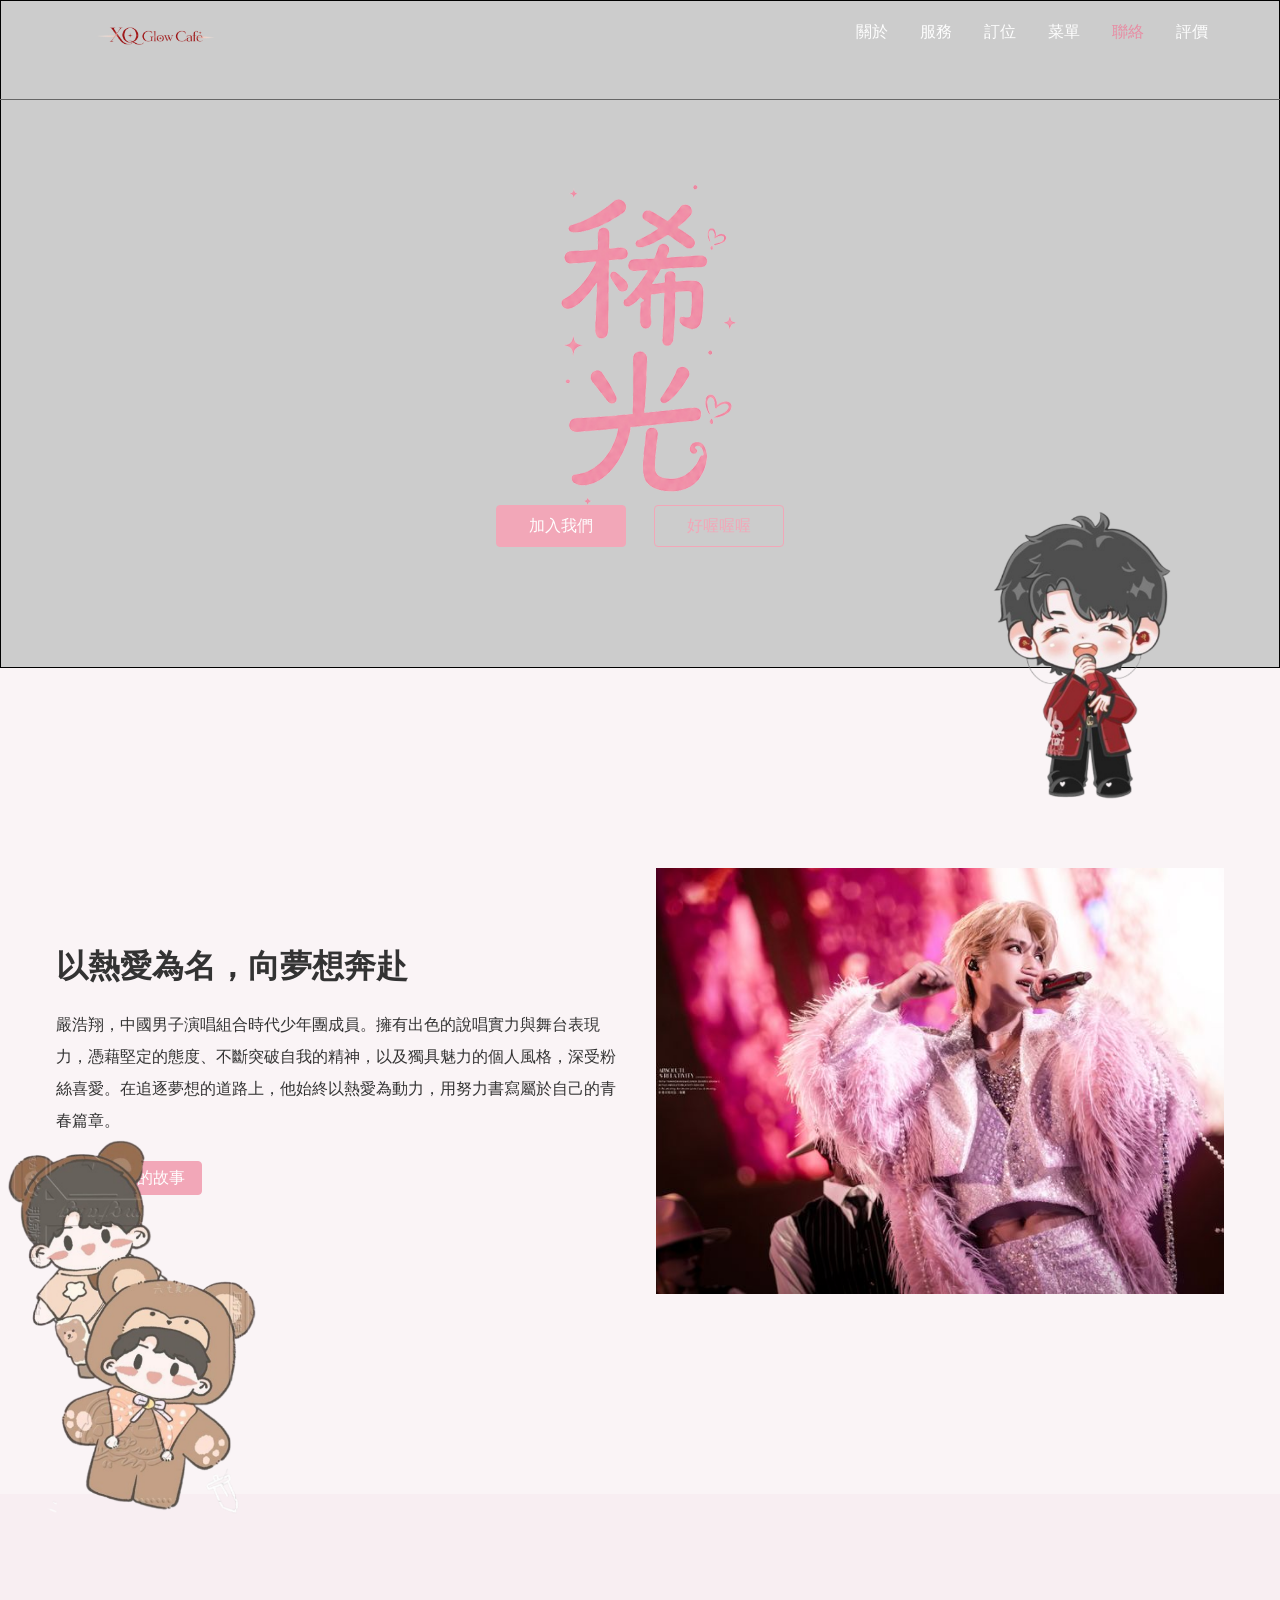
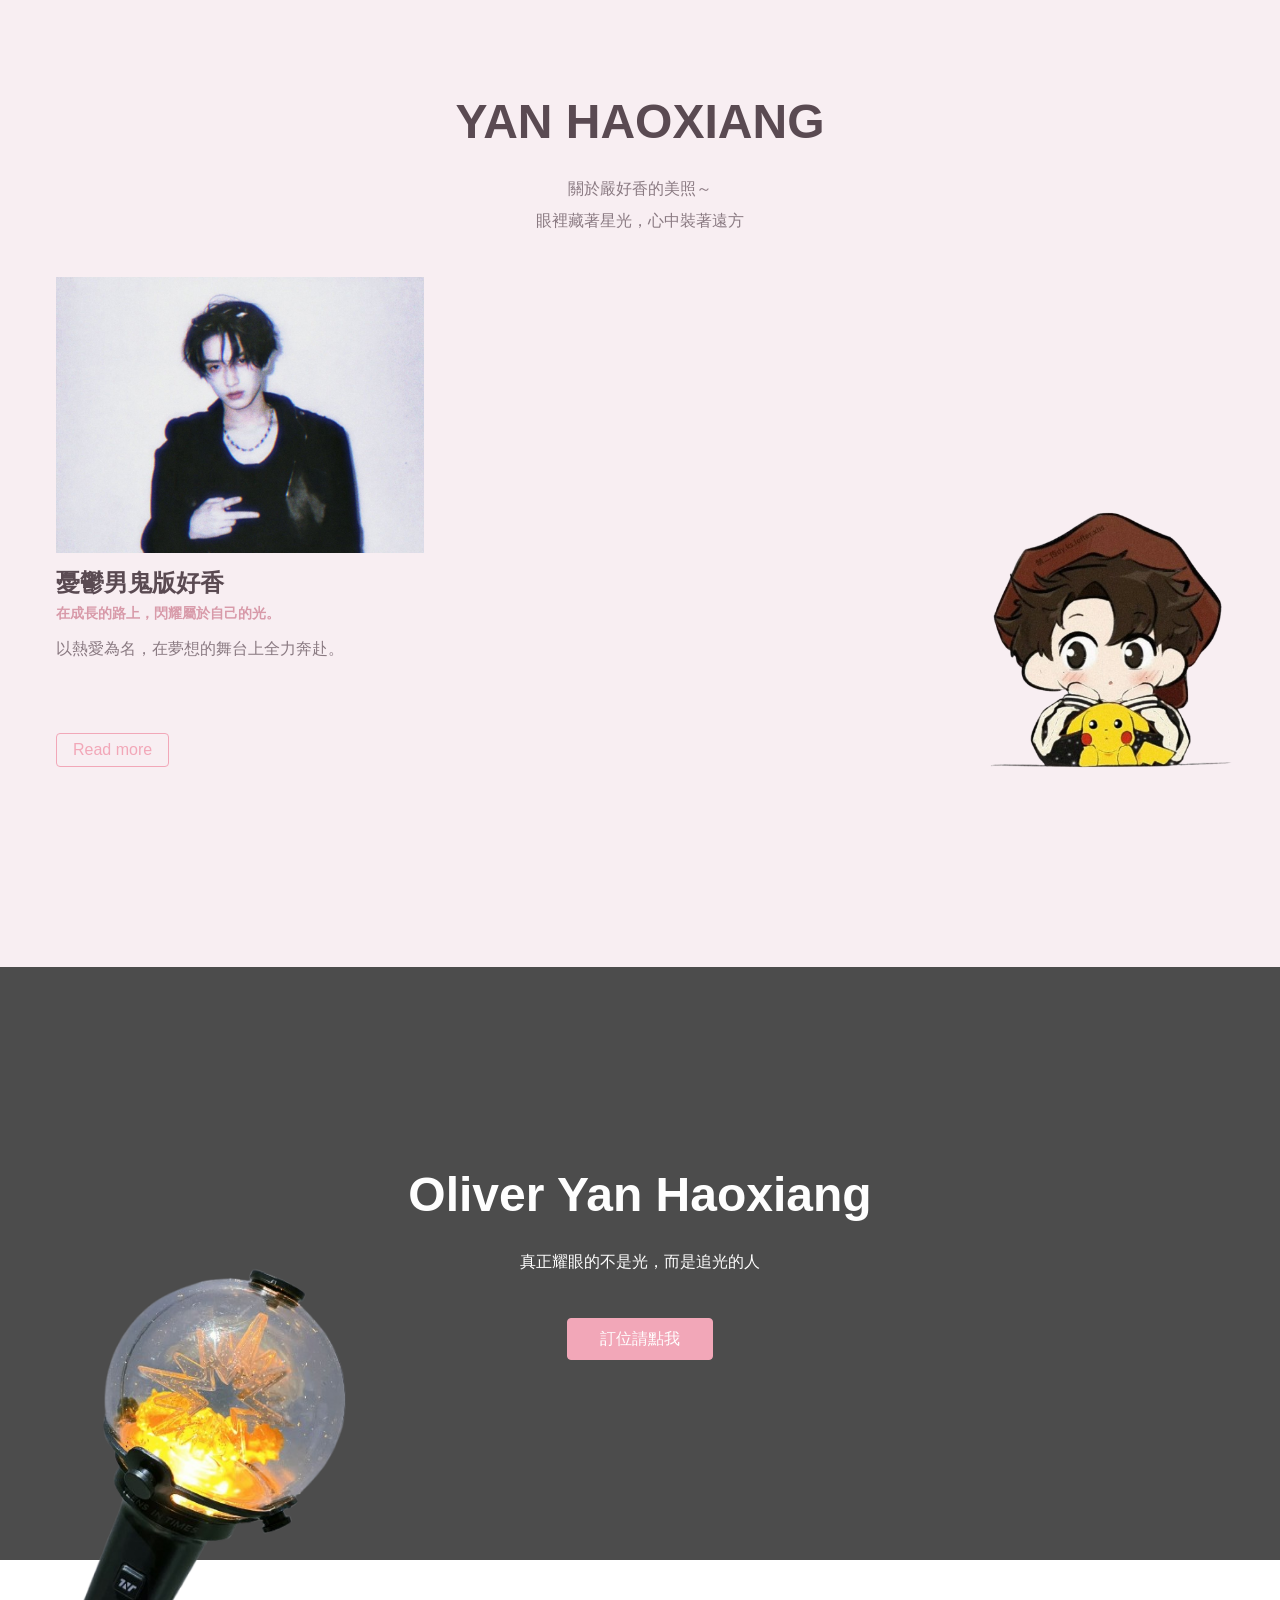
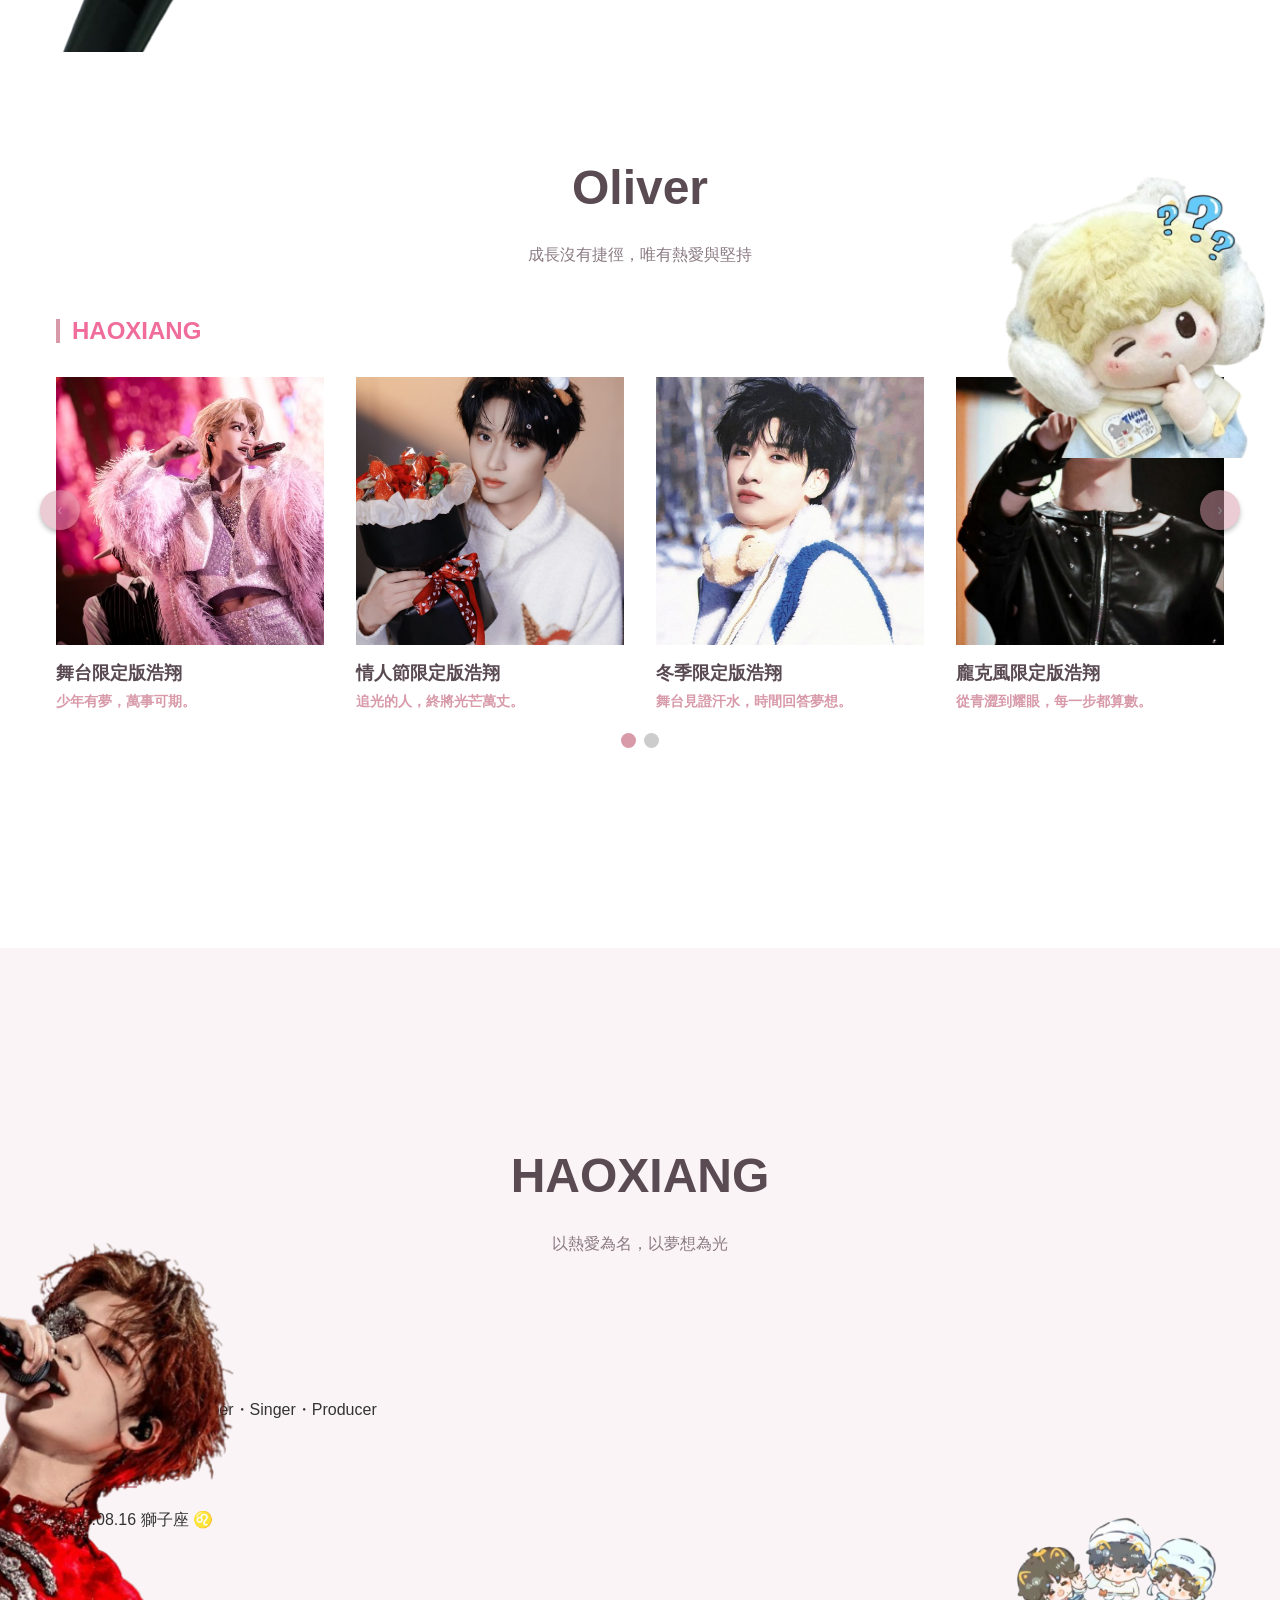
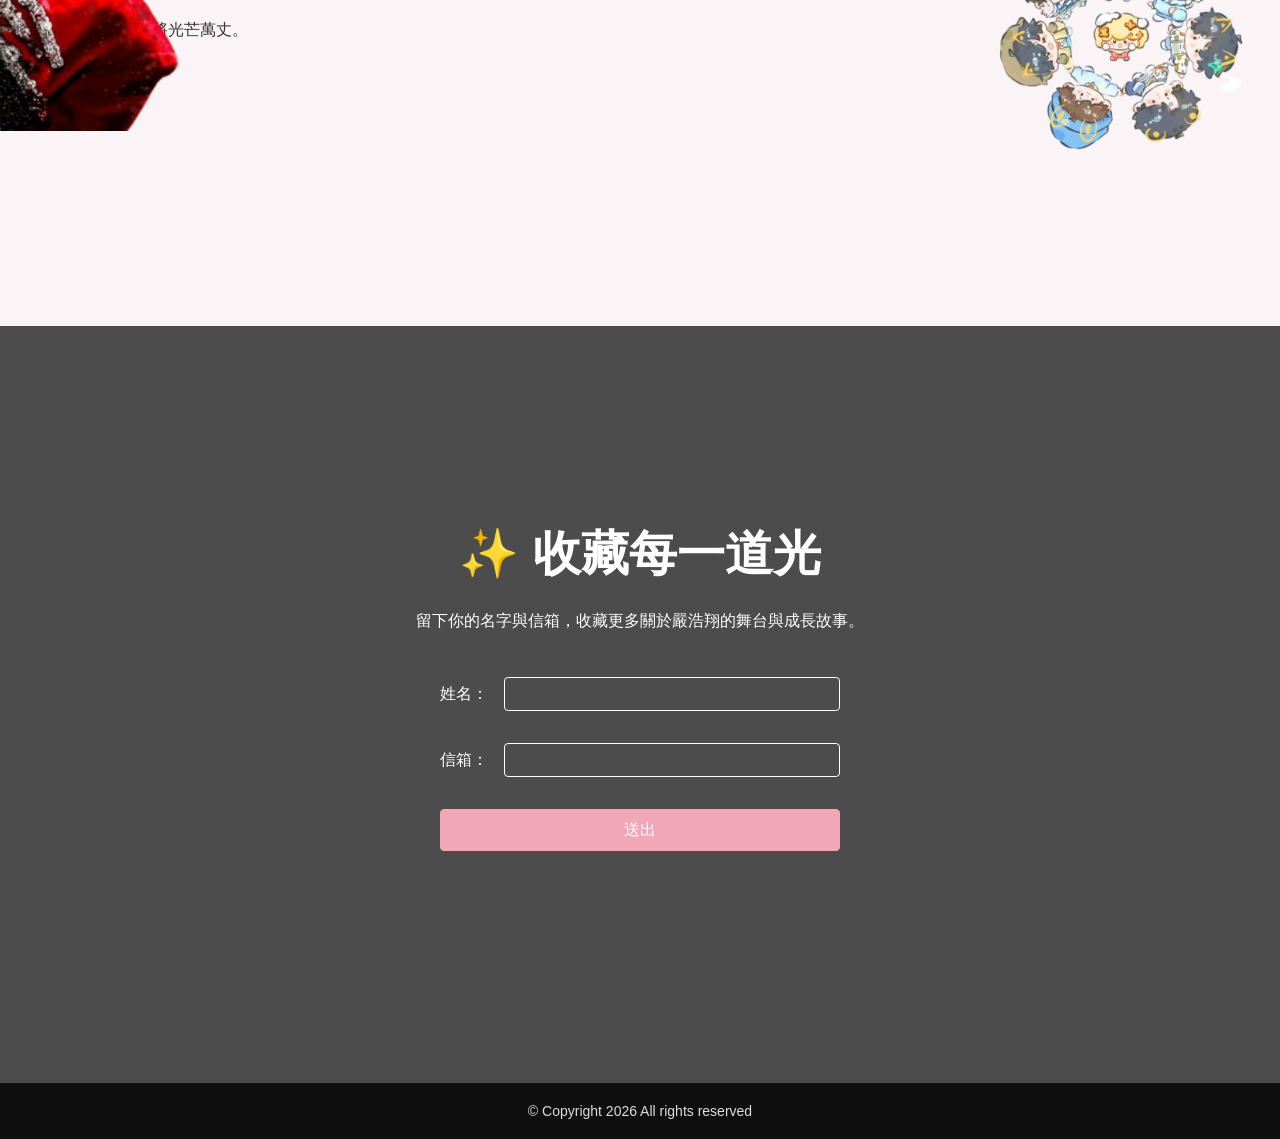
<file: index.html>
<!DOCTYPE html>
<html lang="en">
<head>
	<meta charset="UTF-8">
	<meta name="viewport" content="width=device-width, initial-scale=1.0">
	<title>稀光</title>
	<!-- Normalize -->
	<link rel="stylesheet" href="assets/css/normalize.css">
	<!-- Vendor -->
	<link rel="stylesheet" href="assets/vendor/owlcarousel2/assets/owl.carousel.min.css">
	<link rel="stylesheet" href="assets/vendor/fancybox3/jquery.fancybox.css">
	<!-- Custom -->
	<link rel="stylesheet" href="assets/css/style.css">

</head>
<body>
	<div class="wrapper">


		<!-- Start header -->
		<header class="header">
			<div class="navbar">
				<div class="container">
					<a href="#!" class="brand">
						<h1>rimoo café</h1>
					</a>
					<ul class="nav js-onePageNav">
						<li class="nav-item">
							<a href="index.html#about" class="nav-link">關於</a>
						</li>
						<li class="nav-item">
							<a href="index.html#service" class="nav-link">服務</a>
						</li>
						<li class="nav-item">
							<a href="index.html#reservation" class="nav-link">訂位</a>
						</li>
						<li class="nav-item">
							<a href="index.html#menu" class="nav-link">菜單</a>
						</li>
						<li class="nav-item">
							<a href="index.html#contact" class="nav-link">聯絡</a>
						</li>
						<li class="nav-item">
							<a href="evaluation.html" class="nav-link">評價</a>
						</li>
						<!-- <a href="#!" class="close-btn">
							<span></span>
							<span></span>
						</a> -->
					</ul>
					<a href="#!" class="menu-toggle">
						<span></span>
						<span></span>
						<span></span>
					</a>
				</div>
			</div>
		</header>
		<!-- End header -->


		<!-- Start main -->
		<section class="main">
			
			<!-- Start jumbotron -->
			<div class="jumbotron jumbotron-video">
				<div class="mask-dark"></div>
				<div class="container">
					<div class="logo-image js-fadeInUp"></div>
					<div class="btn-group-center js-fadeInUp">
						<a href="#!" class="btn btn-lg btn-primary">加入我們</a>
						<a href="#!" class="btn btn-lg btn-secondary">好喔喔喔</a>
					</div>
				</div>
			</div>
			<!-- End jumbotron -->


			<!-- Start about -->
			<div id="about" class="hero hero-bg-grey">
				<img class="parallax-1 rellax" src="assets/images/parallax/001.png" alt="">
				<div class="container">
					<div class="row">
						<div class="col-lg-6 col-md-12">
							<div class="about-preview js-fadeInLeft">
								<h3 class="title">以熱愛為名，向夢想奔赴</h3>
								<p class="para">嚴浩翔，中國男子演唱組合時代少年團成員。擁有出色的說唱實力與舞台表現力，憑藉堅定的態度、不斷突破自我的精神，以及獨具魅力的個人風格，深受粉絲喜愛。在追逐夢想的道路上，他始終以熱愛為動力，用努力書寫屬於自己的青春篇章。</p>
								<a href="#!" class="btn btn-primary">更多我們的故事</a>
							</div>
						</div>
						<div class="col-lg-6 col-md-12">
							<div class="js-fadeInRight">
								<div class="image-container">
									<div class="image" style="background-image: url('assets/images/products/product005.jpg');"></div>
								</div>
							</div>
						</div>
					</div>
				</div>
			</div>
			<!-- End about -->


			<!-- Start service -->
			<div id="service" class="hero hero-bg-white">
				<img src="assets/images/parallax/002.png" alt="" class="rellax parallax-2" data-rellax-speed="-2">
				<div class="container">
					<div class="section-intro js-fadeInUp">
						<h2 class="title">YAN HAOXIANG</h2>
						<p class="para">關於嚴好香的美照～<br>眼裡藏著星光，心中裝著遠方</p>
					</div>
					<div class="service-group">
						<div class="row">
							<div class="col-lg-4 col-md-6 col-sm-12">
								<div class="service-item js-fadeInUp">
									<div class="image-container">
										<div class="image" style="background-image: url('assets/images/products/product001.jpg');"></div>
									</div>
									<div class="preview">
										<h4 class="title">憂鬱男鬼版好香</h4>
										<h5 class="subtitle">在成長的路上，閃耀屬於自己的光。</h5>
										<p class="para">以熱愛為名，在夢想的舞台上全力奔赴。</p>
										<a href="#!" class="btn btn-secondary">Read more</a>
									</div>
								</div>
							</div>
							<div class="col-lg-4 col-md-6 col-sm-12">
								<div class="service-item">
									<div class="image-container">
										<div class="image" style="background-image: url('assets/images/products/product002.jpg');"></div>
									</div>
									<div class="preview">
										<h4 class="title">鑫空浩瀚</h4>
										<h5 class="subtitle">少年一路向前，星光一路相伴。</h5>
										<p class="para">每一步都算數，每一次登場都全力以赴。</p>
										<a href="#!" class="btn btn-secondary">Read more</a>
									</div>
								</div>
							</div>
							<div class="col-lg-4 col-md-6 col-sm-12">
								<div class="service-item">
									<div class="image-container">
										<div class="image" style="background-image: url('assets/images/products/product003.jpg');"></div>
									</div>
									<div class="preview">
										<h4 class="title">帥帥的好香</h4>
										<h5 class="subtitle">不被定義，自成風格。</h5>
										<p class="para">用努力兌現承諾，用實力定義未來。</p>
										<a href="#!" class="btn btn-secondary">Read more</a>
									</div>
								</div>
							</div>
						</div>
					</div>
				</div>
			</div>
			<!-- End service -->


			<!-- Start reservation -->
			<div id="reservation" class="hero reservation">
				<div class="mask-dark"></div>
				<img src="assets/images/parallax/003.png" alt="" class="rellax parallax-3" data-rellax-speed="-2">
				<div class="container">
					<div class="section-intro js-fadeInUp">
						<h2 class="title">Oliver Yan Haoxiang</h2>
						<p class="para">真正耀眼的不是光，而是追光的人</p>
					</div>
					<div class="btn-group-center js-fadeInUp">
						<a href="#!" class="btn btn-primary btn-lg">訂位請點我</a>
					</div>
				</div>
			</div>
			<!-- End reservation -->


			<!-- Start menu -->
			<div id="menu" class="hero">
				<img src="assets/images/parallax/004.png" alt="" class="rellax parallax-4" data-rellax-speed="-2">
				<div class="container">
					<div class="section-intro js-fadeInUp">
						<h2 class="title">Oliver</h2>
						<p class="para">成長沒有捷徑，唯有熱愛與堅持</p>
					</div>
					<div class="menu-list js-fadeInUp">
						<div class="title-bar">
							<h3 class="title">HAOXIANG</h3>
							<a href="#!" class="btn btn-secondary mobile-hidden">more</a>
						</div>
						<div class="owl-carousel owl-theme">
							<a class="list-item" data-fancybox="group" href="assets/images/products/product005.jpg">
								<div class="image-container">
									<div class="image" style="background-image: url('assets/images/products/product005.jpg');"></div>
								</div>
								<div class="preview">
									<h5 class="title">舞台限定版浩翔</h5>
									<h6 class="subtitle">少年有夢，萬事可期。</h6>
								</div>
							</a>
							<a class="list-item" data-fancybox="group" href="assets/images/products/product006.jpg">
								<div class="image-container">
									<div class="image" style="background-image: url('assets/images/products/product006.jpg');"></div>
								</div>
								<div class="preview">
									<h5 class="title">情人節限定版浩翔</h5>
									<h6 class="subtitle">追光的人，終將光芒萬丈。</h6>
								</div>
							</a>
							<a class="list-item" data-fancybox="group" href="assets/images/products/product007.jpg">
								<div class="image-container">
									<div class="image" style="background-image: url('assets/images/products/product007.jpg');"></div>
								</div>
								<div class="preview">
									<h5 class="title">冬季限定版浩翔</h5>
									<h6 class="subtitle">舞台見證汗水，時間回答夢想。</h6>
								</div>
							</a>
							<a class="list-item" data-fancybox="group" href="assets/images/products/product008.jpg">
								<div class="image-container">
									<div class="image" style="background-image: url('assets/images/products/product008.jpg');"></div>
								</div>
								<div class="preview">
									<h5 class="title">龐克風限定版浩翔</h5>
									<h6 class="subtitle">從青澀到耀眼，每一步都算數。</h6>
								</div>
							</a>
							<a class="list-item" data-fancybox="group" href="assets/images/products/product004.jpg">
								<div class="image-container">
									<div class="image" style="background-image: url('assets/images/products/product004.jpg');"></div>
								</div>
								<div class="preview">
									<h5 class="title">皮衣外套限定款浩翔</h5>
									<h6 class="subtitle">生於盛夏，長於熱愛。</h6>
								</div>
							</a>
						</div>
						<div class="btn-group-center desktop-hidden">
							<a href="#!" class="btn btn-secondary">more</a>
						</div>
					</div>
				</div>
			</div>
			<!-- End menu -->


			<!-- Start contact -->
			<div id="contact" class="hero hero-bg-grey">
				<img src="assets/images/parallax/005.png" alt="" class="rellax parallax-5" data-rellax-speed="-2">
				<div class="container">
					<div class="section-intro js-fadeInUp">
						<h2 class="title">HAOXIANG</h2>
						<p class="para">以熱愛為名，以夢想為光</p>
					</div>
					<div class="row">
						<div class="col-lg-6 col-md-12">
							<div class="contact-info js-fadeInLeft">
								<div class="info-item">
									<h4 class="title"><span>ABOUT HIM</span></h4>
									<div class="info">
										<a href="#!">時代少年團成員</a>
										<span> | </span>
										<a href="#!">Rapper・Singer・Producer</a>
									</div>
								</div>
								<div class="info-item">
									<h4 class="title"><span>BIRTHDAY</span></h4>
									<a href="#!" class="info">2004.08.16
										獅子座 ♌</a>
								</div>
								<div class="info-item">
									<h4 class="title"><span>MOTTO</span></h4>
									<a href="#!" class="info">追光的人，終將光芒萬丈。</a>
								</div>
							</div>
						</div>
						<div class="col-lg-6 col-md-12">
							<div class="map-container js-fadeInRight">
								<iframe src="https://www.google.com/maps/embed?pb=!1m14!1m8!1m3!1d14049.071681355357!2d121.55844387575793!3d25.027788237192894!3m2!1i1024!2i768!4f13.1!3m3!1m2!1s0x3442abb6e9d93249%3A0xd508f7b3aa02d931!2z6Ie65YyXMTAx6KeA5pmv5Y-w!5e0!3m2!1szh-TW!2stw!4v1532603186485" width="100%" height="100%" frameborder="0" style="border:0" allowfullscreen></iframe>
							</div>
						</div>
					</div>
				</div>	
			</div>
			<!-- End contact -->
		</section>
		<!-- End main -->


		<!-- Start footer -->
		<footer class="footer">
			<div class="mask-dark"></div>
			<div class="hero">
				<img src="assets/images/parallax/006.png" alt="" class="rellax parallax-6" data-rellax-speed="-2">
				<img src="assets/images/parallax/007.png" alt="" class="rellax parallax-7" data-rellax-speed="-2">
				<div class="container">
					<!-- <a href="#!" class="brand"></a>
					<ul class="nav">
						<li class="nav-item">
							<a href="" class="nav-link">關於</a>
						</li>
						<li class="nav-item">
							<a href="" class="nav-link">服務</a>
						</li>
						<li class="nav-item">
							<a href="" class="nav-link">訂位</a>
						</li>
						<li class="nav-item">
							<a href="" class="nav-link">菜單</a>
						</li>
						<li class="nav-item">
							<a href="" class="nav-link">聯絡</a>
						</li>
					</ul> -->
					<div class="section-intro js-fadeInUp">
						<h2 class="title">✨ 收藏每一道光</h2>
						<p class="para">留下你的名字與信箱，收藏更多關於嚴浩翔的舞台與成長故事。</p>
					</div>


					<form class="form js-fadeInUp" action="http://www.newsleopard.com/mailverify.htm?x=0000000065862abb01658ae5d37d35b1" target="popupwindow" method="post" onsubmit="window.open('', 'popupwindow', 'yesscrollbars=,width=350,height=115');return true">
						<div class="form__item">
							<label class="form__label" for="name">姓名：</label>
							<input id="name" class="form__input" type="text" name="name">
						</div>
						<div class="form__item">
							<label class="form__label" for="mail">信箱：</label>
							<input id="mail" class="form__input" type="email" name="email">
						</div>
						<div class="form__item">
							<input class="form__submit btn btn-primary btn-lg" type="submit" value="送出">
						</div>
					</form>


				</div>
			</div>
			<div class="copyright">
				<p>© Copyright 2026 All rights reserved</p>
			</div>
		</footer>
		<!-- End footer -->


	</div>
</body>
<!-- JS -->
<!-- lib -->
<script src="assets/vendor/jquery/jquery-3.3.1.min.js"></script>
<!-- vendor -->
<script src="assets/vendor/owlcarousel2/owl.carousel.min.js"></script>
<script src="assets/vendor/vide/jquery.vide.min.js"></script>
<script src="assets/vendor/rellax/rellax.min.js"></script>
<script src="assets/vendor/fancybox3/jquery.fancybox.min.js"></script>
<script src="assets/vendor/scrollreveal/scrollreveal.min.js"></script>
<script src="assets/vendor/onePageNav/jquery.nav.js"></script>
<!-- custom -->
<script>
	// 導覽列的變化
	// x = $('.navbar').height();
	// console.log(x);
	// 抓取視窗偵測滾動事件
	$(window).scroll(function(){
		scrolledPx = $(this).scrollTop(); //抓取滾動距離
		if(scrolledPx >= 200){ //條件判斷 "如果滾動距離大於200px"
			$('.navbar').addClass('active'); //加上 active class
		}else{
			$('.navbar').removeClass('active'); //移除 active class
		}
	})


	// 彈跳選單 or 下拉選單
	$('.menu-toggle').on('click', function(){
		$(this).toggleClass('active');
		$('.navbar .nav').toggleClass('active');
	})
	$('.nav-link').on('click', function(){
		$('.menu-toggle').removeClass('active');
		$('.navbar .nav').removeClass('active');
	})


	// owl-carousel initialize
	$(document).ready(function(){
		$(".owl-carousel").owlCarousel({
			responsive:{
		 0:{
		 items:2
		 },
		 769:{
		 items:4
		 }
		 },
			margin: 32,
			// loop: true,
			// autoplay: true,
			// autoplayTimeout: 1000,
			nav: true,
			// navText: []
		});
	});


	// vide
	$('.jumbotron-video').vide({
		'mp4': 'assets/video/bg.mp4',
		'webm': 'assets/video/bg.webm',
		'ogv': 'assets/video/bg.ogv',
		'poster': 'assets/images/bg/bg001.jpg'
	}, {
		posterType: 'none'
	});


	// rellax
	var rellax = new Rellax('.rellax', {
		// speed: -2,
		center: true,
		// wrapper: null,
		// round: true,
		// vertical: true,
		// horizontal: false
	});


	// fancybox3
	$('[data-fancybox]').fancybox({
		// Options will go here
		loop: true,
		buttons: [
			// "zoom",
			// "share",
			// "slideShow",
			// "fullScreen",
			// "download",
			// "thumbs",
			"close"
		],
		infobar: false,
		hideScrollbar: false
	});


	// scrollreveal
	ScrollReveal().reveal('.js-fadeInUp',{
		origin: 'bottom',
		distance: '50px',
		delay: 200,
		duration: 800
		// reset: true
	});
	ScrollReveal().reveal('.js-fadeInLeft',{
		origin: 'left',
		distance: '50px',
		delay: 200,
		duration: 800
		// reset: true
	});
	ScrollReveal().reveal('.js-fadeInRight',{
		origin: 'right',
		distance: '50px',
		delay: 200,
		duration: 800
		// reset: true
	});
	ScrollReveal().reveal('.service-item',{
		origin: 'bottom',
		distance: '50px',
		duration: 500,
		interval: 300
	});


	// onePageNav
	$('.js-onePageNav').onePageNav({
		currentClass: 'active'
	})


</script>
</html>
</file>
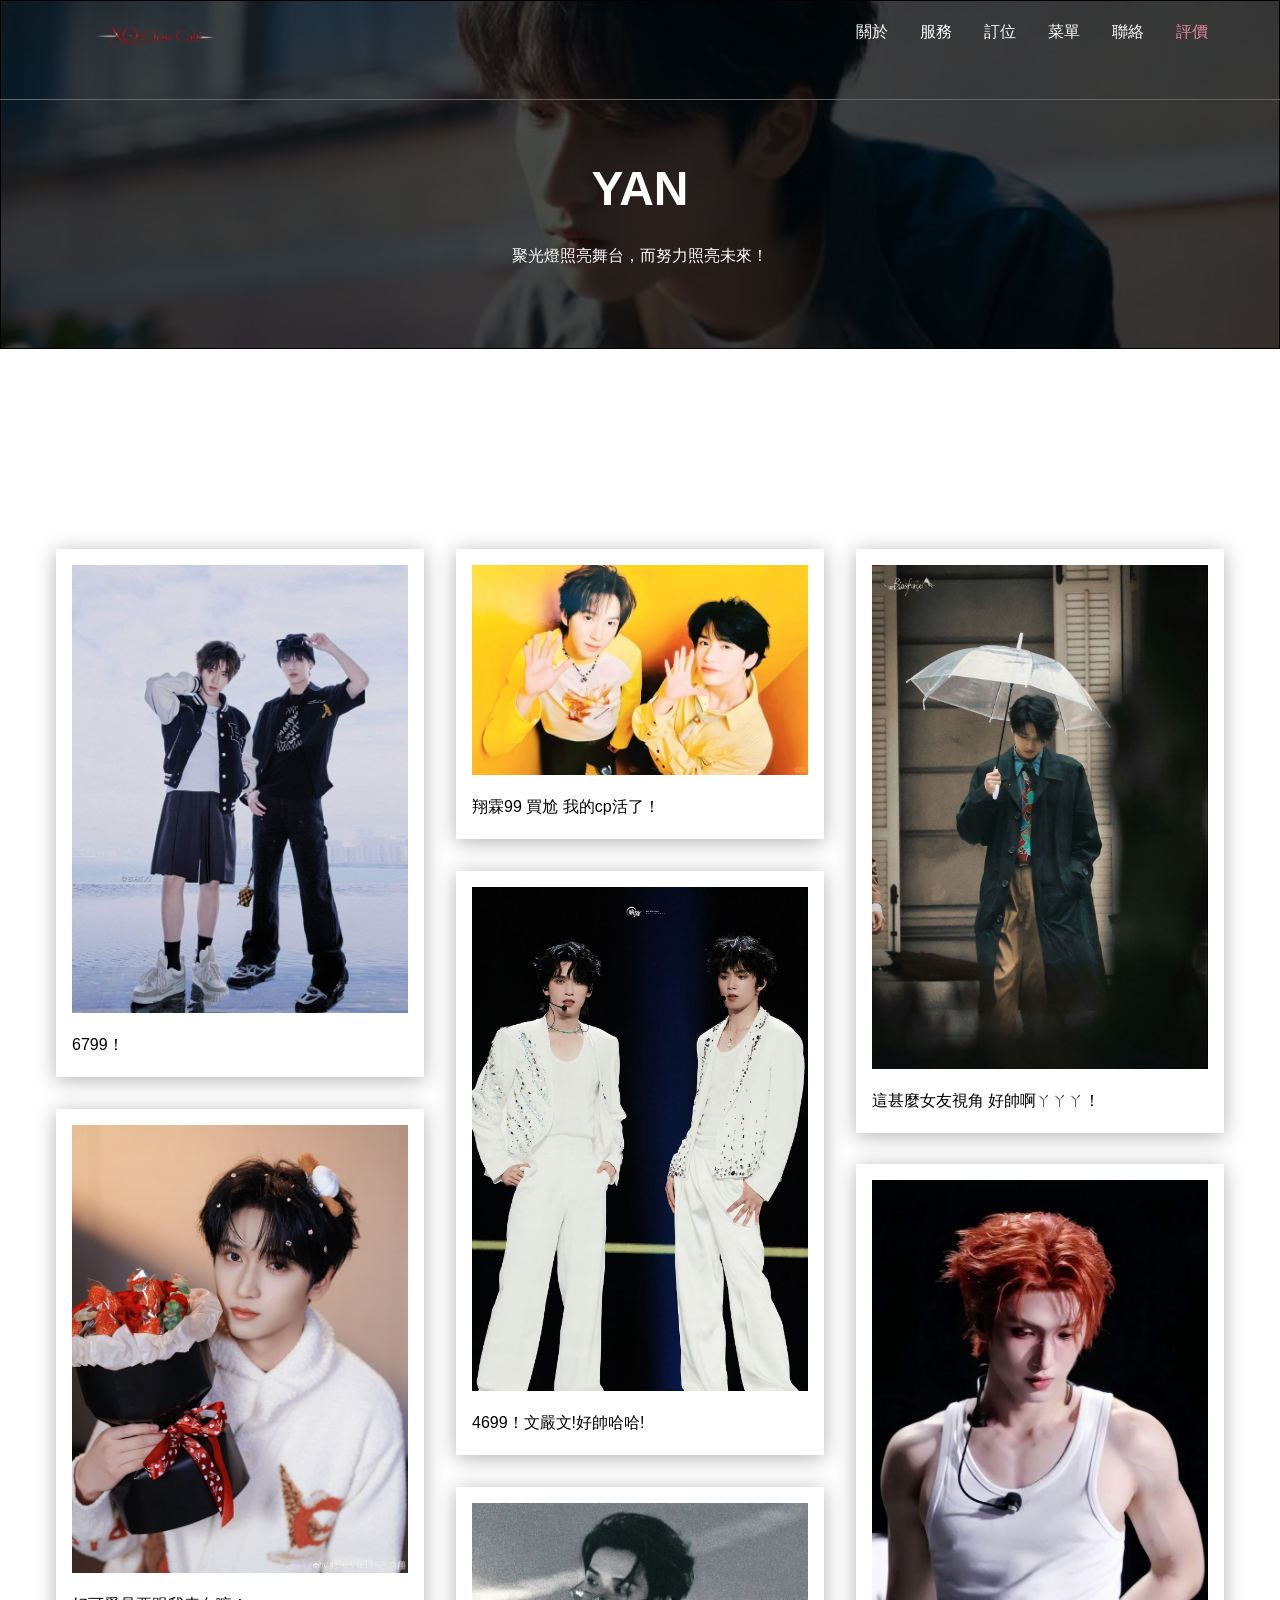
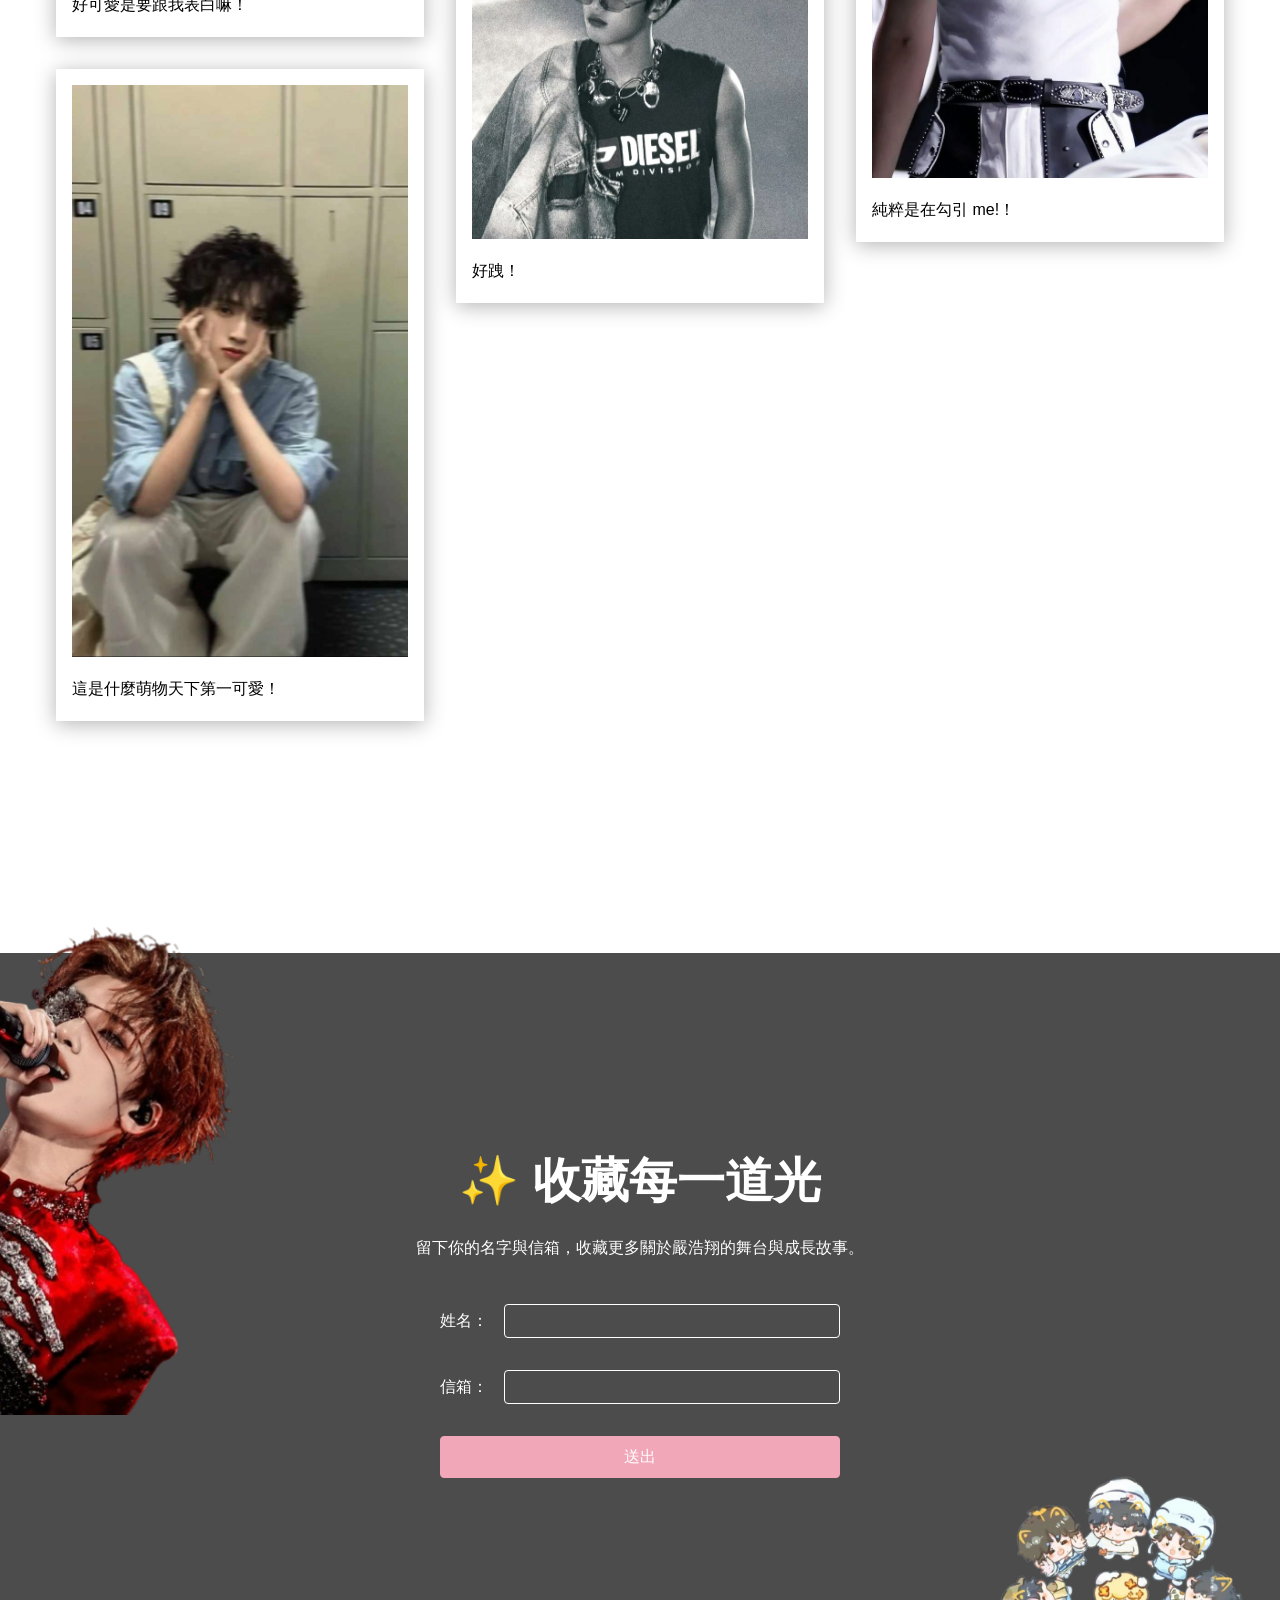
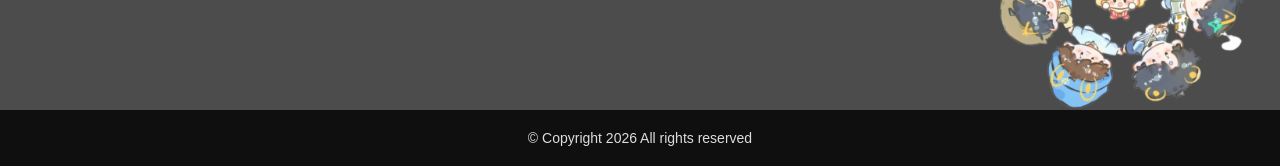
<file: evaluation.html>
<!DOCTYPE html>
<html lang="zh-Hent-TW">
<head>
	<meta charset="UTF-8">
	<meta name="viewport" content="width=device-width, initial-scale=1.0">
	<title>稀光</title>
	<!-- Normalize -->
	<link rel="stylesheet" href="assets/css/normalize.css">
	<!-- Vendor -->
	<link rel="stylesheet" href="assets/vendor/owlcarousel2/assets/owl.carousel.min.css">
	<link rel="stylesheet" href="assets/vendor/fancybox3/jquery.fancybox.css">
	<!-- <link rel="stylesheet" href="assets/vendor/owlcarousel2/assets/owl.theme.default.min.css"> -->
	<!-- Custom -->
	<link rel="stylesheet" href="assets/css/style.css">
</head>
<body>
	<div class="wrapper">

		<!-- Start header -->
		<header class="header">
			<div class="navbar">
				<div class="container">
					<a href="#!" class="brand">
						<h1>rimoo café</h1>
					</a>
					<ul class="nav js-onePageNav">
						<li class="nav-item">
							<a href="index.html#about" class="nav-link">關於</a>
						</li>
						<li class="nav-item">
							<a href="index.html#service" class="nav-link">服務</a>
						</li>
						<li class="nav-item">
							<a href="index.html#reservation" class="nav-link">訂位</a>
						</li>
						<li class="nav-item">
							<a href="index.html#menu" class="nav-link">菜單</a>
						</li>
						<li class="nav-item">
							<a href="index.html#contact" class="nav-link">聯絡</a>
						</li>
						<li class="nav-item active">
							<a href="evaluation.html" class="nav-link">評價</a>
						</li>
						<!-- <a href="#!" class="close-btn">
							<span></span>
							<span></span>
						</a> -->
					</ul>
					<a href="#!" class="menu-toggle">
						<span></span>
						<span></span>
						<span></span>
					</a>
				</div>
			</div>
		</header>
		<!-- End header -->

		<!-- Start main -->
		<section class="main">
			
			<!-- Start page title -->
			<div class="page-title">
				<div class="mask-dark"></div>
				<div class="section-intro js-fadeInUp">
					<h2 class="title">YAN</h2>
					<p class="para">聚光燈照亮舞台，而努力照亮未來！</p>
				</div>
			</div>
			<!-- End page title -->

			<!-- Start evaluation -->
			<div class="hero">
				<div class="container">
					<div class="masonry-row">
						<div class="masonry-col">
							<div class="eval-card">
								<img class="image" src="assets/images/evaluation/002.jpg" alt="">
								<p class="para">6799！</p>
							</div>
						</div>
						<div class="masonry-col">
							<div class="eval-card">
								<img class="image" src="assets/images/evaluation/001.jpg" alt="">
								<p class="para">翔霖99 買尬 我的cp活了！</p>
							</div>
						</div>
						<div class="masonry-col">
							<div class="eval-card">
								<img class="image" src="assets/images/evaluation/003.jpg" alt="">
								<p class="para">這甚麼女友視角 好帥啊ㄚㄚㄚ！</p>
							</div>
						</div>
						<div class="masonry-col">
							<div class="eval-card">
								<img class="image" src="assets/images/evaluation/004.jpg" alt="">
								<p class="para">4699！文嚴文!好帥哈哈!</p>
							</div>
						</div>
						<div class="masonry-col">
							<div class="eval-card">
								<img class="image" src="assets/images/evaluation/005.jpg" alt="">
								<p class="para">好可愛是要跟我表白嘛！</p>
							</div>
						</div>
						<div class="masonry-col">
							<div class="eval-card">
								<img class="image" src="assets/images/evaluation/006.jpg" alt="">
								<p class="para">純粹是在勾引 me!！</p>
							</div>
						</div>
						<div class="masonry-col">
							<div class="eval-card">
								<img class="image" src="assets/images/evaluation/007.jpg" alt="">
								<p class="para">好跩！</p>
							</div>
						</div>
						<div class="masonry-col">
							<div class="eval-card">
								<img class="image" src="assets/images/evaluation/008.jpg" alt="">
								<p class="para">這是什麼萌物天下第一可愛！</p>
							</div>
						</div>
					</div>
				</div>
			</div>
			<!-- End evaluation -->
			
		</section>
		<!-- End main -->

		<!-- Start footer -->
		<footer class="footer">
			<div class="mask-dark"></div>
			<div class="hero">
				<img src="assets/images/parallax/006.png" alt="" class="rellax parallax-6" data-rellax-speed="-2">
				<img src="assets/images/parallax/007.png" alt="" class="rellax parallax-7" data-rellax-speed="-2">
				<div class="container">
					<!-- <a href="#!" class="brand"></a>
					<ul class="nav">
						<li class="nav-item">
							<a href="" class="nav-link">關於</a>
						</li>
						<li class="nav-item">
							<a href="" class="nav-link">服務</a>
						</li>
						<li class="nav-item">
							<a href="" class="nav-link">訂位</a>
						</li>
						<li class="nav-item">
							<a href="" class="nav-link">菜單</a>
						</li>
						<li class="nav-item">
							<a href="" class="nav-link">聯絡</a>
						</li>
					</ul> -->
					<div class="section-intro js-fadeInUp">
						<h2 class="title">✨ 收藏每一道光</h2>
						<p class="para">留下你的名字與信箱，收藏更多關於嚴浩翔的舞台與成長故事。</p>
					</div>

					<form class="form js-fadeInUp" action="http://www.newsleopard.com/mailverify.htm?x=0000000065862abb01658ae5d37d35b1" target="popupwindow" method="post" onsubmit="window.open('', 'popupwindow', 'yesscrollbars=,width=350,height=115');return true">
						<div class="form__item">
							<label class="form__label" for="name">姓名：</label>
							<input id="name" class="form__input" type="text" name="name">
						</div>
						<div class="form__item">
							<label class="form__label" for="mail">信箱：</label>
							<input id="mail" class="form__input" type="email" name="email">
						</div>
						<div class="form__item">
							<input class="form__submit btn btn-primary btn-lg" type="submit" value="送出">
						</div>
					</form>

				</div>
			</div>
			<div class="copyright">
				<p>© Copyright 2026 All rights reserved</p>
			</div>
		</footer>
		<!-- End footer -->

	</div>
</body>
<!-- JS -->
<!-- lib -->
<script src="assets/vendor/jquery/jquery-3.3.1.min.js"></script>
<!-- vendor -->
<script src="assets/vendor/masonry/masonry.pkgd.min.js"></script>
<!-- custom -->
<script>
	// 導覽列的變化
	// x = $('.navbar').height();
	// console.log(x);
	// 抓取視窗偵測滾動事件
	$(window).scroll(function(){
		scrolledPx = $(this).scrollTop(); //抓取滾動距離
		if(scrolledPx >= 80){ //條件判斷 "如果滾動距離大於200px"
			$('.navbar').addClass('active'); //加上 active class
		}else{
			$('.navbar').removeClass('active'); //移除 active class
		}
	})

	// 彈跳選單 or 下拉選單
	$('.menu-toggle').on('click', function(){
		$(this).toggleClass('active');
		$('.navbar .nav').toggleClass('active');
	})
	$('.nav-link').on('click', function(){
		$('.menu-toggle').removeClass('active');
		$('.navbar .nav').removeClass('active');
	})

	// Masonry
	$('.masonry-row').masonry({
		itemSelector: '.masonry-col'
	});

</script>

</html>
</file>
<file: assets/css/style.css>
/**
 * Page name
 * Copyright 2017
 * Author
 * Licensed 
 */
/*------------------------------------*\
    Content
\*------------------------------------*/
/**
 * Content............You're reading it!
 * Globel...............Set common style
 * Layout...........Set grid
 * Components...........Set components styles
 */
 
 
/*------------------------------------*\
    Globel
\*------------------------------------*/
*{
	-webkit-box-sizing: border-box; /* 針對舊版 Chrome/Safari */
    -moz-box-sizing: border-box;    /* 針對舊版 Firefox */
	
	box-sizing: border-box;
	position: relative;
}
html,body{
	font-family: '華康娃娃體W7', arial;
}
h1,h2,h3,h4,h5,h6,p{
	padding: 0;
	margin: 0;
}
ul{
	list-style: none;
	margin: 0;
	padding: 0;
}
a{
	text-decoration: none;
	color: #333;
	outline: none;
}

/*------------------------------------*\
    Layout
\*------------------------------------*/
.container{
	max-width: 1200px;
	margin: 0 auto;
	/*border: 1px solid #ccc;*/
	height: 100%;
	padding-right: 16px;
	padding-left: 16px;
}
.row{
	margin-left: -16px;
	margin-right: -16px;
}
.row:after{
	content: '';
	display: block;
	clear: both;
}
.col-lg-6,.col-lg-4,.col-lg-3,
.col-md-6,.col-md-12,
.col-sm-12{
	float: left;
	/*border: 1px solid red;*/
	padding-left: 16px;
	padding-right: 16px;
}
.col-lg-6{
	width: 50%;
}
.col-lg-4{
	width: 33.3333333%;
}
.col-lg-3{
	width: 25%;
}
@media (max-width: 768px){
	.col-md-6{
		width: 50%;
	}
	.col-md-12{
		width: 100%;
	}
}
@media (max-width: 576px){
	.col-sm-12{
		width: 100%;
	}
}
/*------------------------------------*\
    Components
\*------------------------------------*/

/* btn */
.btn{
	display: inline-block;
	font-size: 16px;
	line-height: 24px;
	padding: 4px 16px;
	border: 1px solid #fff;
	color: #fff;
	border-radius: 4px;
	transition: all 0.3s;
	cursor: pointer;
	outline: none;
}
/* 大小設定 */
.btn.btn-lg{
	padding: 8px 32px;
}
/* 主要按鈕 */
.btn.btn-primary{
	background-color: #F2A7B8;
	border: 1px solid #F2A7B8;
	color: #fefefe;
}
.btn.btn-primary:hover{
	background-color: #E88CA3;
	border: 1px solid #E88CA3;
}
/* 次要按鈕 */
.btn.btn-secondary{
	border: 1px solid #F2A7B8;
	color: #F2A7B8;
}
.btn.btn-secondary:hover{
	background-color: #FFF0F4;
	color: #E88CA3;
}
.btn-group-center{
	text-align: center;
}
.btn-group-center .btn{
	margin-left: 12px;
	margin-right: 12px;
}
.btn-group-right{
	text-align: right;
}
.btn-group-right .btn{
	margin-left: 24px;
}
@media (max-width: 576px){
	.btn-group-center{
		display: flex;
		flex-direction: column;
		width: 240px;
		margin: 0 auto;
	}
	.btn-group-center .btn{
		margin-bottom: 24px;
	}
	.btn-group-center .btn:last-child{
		margin-bottom: 0;
	}
}

/* image-container */
.image-container{
	width: 100%;
}
.image-container:before{
	content: '';
	display: block;
	width: 100%;
	padding-top: 75%;
}
.image-container .image{
	position: absolute;
	top: 0;
	left: 0;
	width: 100%;
	height: 100%;
	background-position: center;
	background-size: cover;
	background-repeat: no-repeat;
}

/* navbar */
.navbar{
	height: 100px;
	/*background-color: rgba(0,0,0,0.8);*/
	border-bottom: 1px solid #666;
	position: fixed;
	top: 0;
	left: 0;
	z-index: 500;
	width: 100%;
	transition: all 0.3s;
}
.navbar.active{
	height: 64px;
	border-bottom: 0px;
	background-color: rgba(0,0,0,0.8);
}
.navbar .brand{
	display: inline-block;
	width: 200px;
	height: 80px;
	background-image: url('../images/common/logo.jpg');
	background-size: contain;
	background-position: center;
	background-repeat: no-repeat;

	text-indent: 100%;
	white-space: nowrap;
	overflow: hidden;
	transition: all 0.3s;
}
.navbar.active .brand{
	width: 160px;
	height: 64px;
}
.navbar .nav{
	float: right;
}
.navbar .nav .nav-item{
	float: left;
}
.navbar .nav .nav-link{
	color: #fefefe;
	display: block;
	line-height: 24px;
	padding: 20px 16px;
	transition: all 0.3s;
}
.navbar .nav .nav-link:hover,
.navbar .nav .nav-item.active .nav-link{
	color: #E88CA3;
}
@media (max-width: 768px){
	.navbar .nav{
		position: fixed;
		top: 0;
		left: 0;
		width: 100%;
		height: 100%;
		background-color: #000;
		z-index: 500;

		display: flex;
		justify-content: center;
		flex-direction: column;
		
		opacity: 0;
		visibility: hidden;
		transition: all 0.3s;
	}
	.navbar .nav.active{
		opacity: 1;
		visibility: visible;
	}
	.navbar .nav .nav-item{
		float: none;
	}
	.navbar .nav .nav-item .nav-link{
		width: 100%;
		padding: 12px 16px;
		text-align: center;
	}
}

/* menu-toggle */
.menu-toggle{
	width: 48px;
	height: 48px;
	float: right;
	margin-top: 8px;
	padding: 12px 8px;
	display: none;
	z-index: 600;
}
@media (max-width: 768px){
	.menu-toggle{
		display: block;
	}
}
.menu-toggle span{
	width: 32px;
	height: 2px;
	display: block;
	background-color: #d5a26f;
	/*margin-bottom: 8px;*/
	position: absolute;
	left: 50%;
	transform: translate(-50%,0);
	transition: all 0.3s;
}
.menu-toggle span:nth-child(1){
	top: 12px;
}
.menu-toggle.active span:nth-child(1){
	top: 50%;
	transform: translate(-50%,-50%) rotate(45deg);
}
.menu-toggle span:nth-child(2){
	top: 22px;
}
.menu-toggle.active span:nth-child(2){
	opacity: 0;
}
.menu-toggle span:nth-child(3){
	top: 32px;
}
.menu-toggle.active span:nth-child(3){
	top: 50%;
	transform: translate(-50%,-50%) rotate(-45deg);
}


/* close-btn */
.close-btn{
	width: 48px;
	height: 48px;
	position: absolute;
	right: 16px;
	top: 8px;
	display: none;
}
@media (max-width: 768px){
	.close-btn{
		display: block;
	}
}
.close-btn span{
	width: 40px;
	height: 2px;
	background-color: #d5a26f;
	display: block;
	position: absolute;
	top: 50%;
	left: 50%;
	transform: translate(-50%,-50%);
}
.close-btn span:nth-child(1){
	transform: translate(-50%,-50%) rotate(45deg);
}
.close-btn span:nth-child(2){
	transform: translate(-50%,-50%) rotate(-45deg);
}

/* hero */
.hero{
	padding-top: 200px;
	padding-bottom: 200px;
}
@media (max-width: 768px){
	.hero{
		padding-top: 80px;
		padding-bottom: 80px;
	}
}
.hero.hero-bg-white{
	background-color: #F8EEF2;
}
.hero.hero-bg-grey{
	background-color: #FAF4F6;
}

/* jumbotron */
.jumbotron{
	border: 1px solid #000;
	padding-top: 184px;
	padding-bottom: 120px;
	/*background-image: url('../images/bg/bg001.jpg');*/
	background-position: center;
	background-size: cover;
	background-attachment: fixed;
}
.jumbotron .mask-dark{
	background-color: rgba(0,0,0,0.2);
}
.jumbotron .logo-image{
	width: 320px;
	height: 320px;
	background-image: url('../images/common/logo-w.png');
	background-position: center;
	background-size: contain;
	background-repeat: no-repeat;
	margin: 0 auto;
}
@media (max-width: 768px){
	.jumbotron{
		padding-top: 144px;
		padding-bottom: 80px;
	}
	.jumbotron .logo-image{
		width: 200px;
		height: 200px;
	}
}

/* mask */
.mask-dark{
	position: absolute;
	width: 100%;
	height: 100%;
	left: 0;
	top: 0;
	background-color: rgba(0,0,0,0.7);
}

/* about-preview */
@media (max-width: 768px){
	.about-preview{
		margin-bottom: 48px;
	}
}
.about-preview .title{
	font-size: 32px;
	color: #333;
	margin-bottom: 24px;
	margin-top: 80px;
}
@media (max-width: 992px){
	.about-preview .title{
		margin-top: 0;
	}
}
.about-preview .para{
	font-size: 16px;
	line-height: 32px;
	color: #333;
	margin-bottom: 24px;
}

/* section-intro */
.section-intro{
	text-align: center;
	margin-bottom: 40px;
}
.section-intro .title{
	font-size: 48px;
	color: #5A4A52;
	margin-bottom: 24px;
}
.section-intro .para{
	font-size: 16px;
	line-height: 32px;
	color: #8A7A82;
}
@media (max-width: 768px){
	.section-intro .title{
		font-size: 32px;
	}
}

/* service-item */
@media (max-width: 768px){
	.service-item{
		margin-bottom: 48px;
	}
	.service-group [class^="col-"]:last-child .service-item{
		margin-bottom: 0;
	}
}
.service-item .preview{
	padding-top: 16px;
}
.service-item .title{
	font-size: 24px;
	color: #5A4A52;
	margin-bottom: 8px;

	white-space: nowrap;
	overflow: hidden;
	text-overflow: ellipsis;
}
.service-item .subtitle{
	font-size: 14px;
	color: #D89AA9;
	margin-bottom: 16px;
}
.service-item .para{
	color: #8A7A82;
	font-size: 16px;
	line-height: 24px;
	margin-bottom: 24px;

	/*border: 1px solid #000;*/
	height: 72px;
	overflow: hidden;
}

/* reservation */
.reservation{
	background-image: url('../images/bg/bg002.jpg');
	background-position: center;
	background-size: cover;
	background-attachment: fixed;
}
.reservation .section-intro .title,
.reservation .section-intro .para{
	color: #fefefe;
}

/* menu-list */
.menu-list{
	margin-bottom: 64px;
}
.menu-list:last-child{
	margin-bottom: 0;
}
.menu-list .title-bar{
	/*border: 1px solid #000;*/
	margin-bottom: 24px;
}
.menu-list .title-bar:after{
	content: '';
	display: block;
	clear: both;
}
.menu-list .title-bar .title{
	font-size: 24px;
	line-height: 40px;
	color: #F06C9B;
	float: left;
	padding-left: 16px;
}
.menu-list .title-bar .title:before{
	content: '';
	display: inline-block;
	width: 4px;
	height: 24px;
	background-color: #D89AA9;
	
	position: absolute;
	left: 0;
	top: 50%;
	transform: translate(0,-50%);
}
.menu-list .title-bar .btn{
	padding-top: 8px;
	padding-bottom: 8px;
	float: right;
}
.menu-list .list-item .image-container{
	margin-bottom: 16px;
}
.menu-list .list-item .image-container:before{
	padding-top: 100%;
}
.menu-list .list-item .title{
	font-size: 18px;
	color: #5A4A52;
	line-height: 24px;
	margin-bottom: 8px;
}
.menu-list .list-item .subtitle{
	font-size: 14px;
	color: #D89AA9;
}
@media (max-width: 768px){
	.menu-list .list-item{
		/*margin-bottom: 48px;*/
	}
}

/* owl-carousel */
.owl-theme .owl-dots{
	display: flex;
	justify-content: center;
	margin-top: 24px;
}
@media (max-width: 768px){
	.owl-theme .owl-dots{
		margin-bottom: 24px;
	}
}
.owl-theme button.owl-dot{
	display: inline-block;
	vertical-align: top;
	width: 15px;
	height: 15px;
	border-radius: 50%;
	background-color: #ccc;
	outline: none;
	margin: 0 4px;
}
.owl-theme button.owl-dot.active{
	background-color: #D89AA9;
}
.owl-theme .owl-nav{
	position: absolute;
	top: calc((100% - 106px) / 2);
	width: 100%;
}
.owl-theme .owl-nav button.owl-prev,
.owl-theme .owl-nav button.owl-next{
	width: 40px;
	height: 40px;
	border-radius: 50%;
	background-color: #D89AA9;
	outline: none;
	color: #fff;
	box-shadow: 0 3px 5px rgba(0,0,0,0.5);
	position: absolute;
	transform: translate(0,-50%);
	top: 0;
	opacity: 0.5;
	transition: all 0.3s;
}
.owl-theme:hover .owl-nav button.owl-prev,
.owl-theme:hover .owl-nav button.owl-next{
	opacity: 1;
}
@media (max-width: 768px){
	.owl-theme .owl-nav button.owl-prev,
	.owl-theme .owl-nav button.owl-next{
		opacity: 1;
	}
}
.owl-theme .owl-nav button.owl-prev{
	left: -16px;
}
.owl-theme .owl-nav button.owl-next{
	right: -16px;
}



/* contact */
.contact-info{
	padding-top: 40px;
}
.contact-info .info-item{
	margin-bottom: 24px;
}
.contact-info .info-item .title{
	color: #D89AA9;
	margin-bottom: 16px;
}
.contact-info .info-item .title span{
	display: inline-block;
	border-bottom: 2px solid #D89AA9;
	line-height: 36px;
}
.contact-info .info-item .info{
	line-height: 32px;
}
.map-container{
	width: 100%;
	padding-top: 75%;
}
.map-container iframe{
	position: absolute;
	top: 0;
	left: 0;
}

/* footer */
.footer{
	background-image: url('../images/bg/bg003.jpg');
	background-position: center;
	background-size: cover;
	background-attachment: fixed;
}
.footer .brand{
	width: 240px;
	height: 240px;
	display: block;
	margin: 0 auto;
	background-image: url('../images/common/logo-w.png');
	background-position: center;
	background-size: contain;
}
@media (max-width: 768px){
	.footer .brand{
		width: 200px;
		height: 200px;
	}
}
.footer .nav{
	display: flex;
	justify-content: center;
}
.footer .nav .nav-link{
	display: block;
	color: #fefefe;
	padding: 24px;
	line-height: 24px;
	transition: all 0.3s;
}
@media (max-width: 768px){
	.footer .nav .nav-link{
		padding: 24px 8px;
	}
}
.footer .nav .nav-link:hover{
	color: #d5a26f;
}
.footer .copyright{
	background-color: rgba(0,0,0,0.8);
	color: #ddd;
	text-align: center;
	line-height: 24px;
	padding: 16px 0;
	font-size: 14px;
}
.footer .section-intro .title,
.footer .section-intro .para{
	color: #fff;
}

/* form */
.form{
	max-width: 400px;
	margin: 0 auto;
}
.form__item{
	display: flex;
	margin-bottom: 32px;
	align-items: center;
}
.form__label{
	color: #fff;
	margin-right: 16px;
}
.form__input{
	display: inline-block;
	flex: 1;
	border: 1px solid #fff;
	line-height: 32px;
	background-color: transparent;
	color: #fff;
	border-radius: 4px;
	padding: 0 8px;
	outline: none;
}
.form__input:focus{
	border: 1px solid #d5a26f;
}
.form__submit{
	flex: 1;
}

/* hidden */
.desktop-hidden{
	display: none;
}
@media (max-width: 768px){
	.desktop-hidden{
		display: block;
	}
	.mobile-hidden{
		display: none;
	}
}

/* parallax */
.rellax{
	position: absolute;
}
@media (max-width: 1024px){
	.rellax{
		display: none;
	}
}
.parallax-1{
	width: 30%;
	right: 0;
	top: -20%;
}
.parallax-2{
	width: 20%;
	left: 0;
	top: -20%;
}
.parallax-3{
	width: 25%;
	right: 0;
	top: -25%;
}
.parallax-4{
	width: 30%;
	left: 0;
	top: 0%;
}
.parallax-5{
	width: 22%;
	right: 0;
	top: -15%;
}
.parallax-6{
	width: 30%;
	left: -10%;
	top: -15%;
}
.parallax-7{
	width: 25%;
	right: 0%;
	bottom: 0%;
}

/* evaluation page */

/* page title */
.page-title{
	padding-top: 160px;
	padding-bottom: 76px;
	border: 1px solid #000;
	background-image: url('../images/bg/bg001.jpg');
	background-size: cover;
	background-position: center;
	background-repeat: no-repeat;
}
.page-title .section-intro{
	margin-bottom: 0;
}
.page-title .section-intro .title,
.page-title .section-intro .para{
	color: #fff;
}

/* eval card */
.eval-card{
	padding: 16px;
	box-shadow: 0 3px 20px rgba(0,0,0,0.3);
	margin-bottom: 32px;
}
.eval-card .image{
	display: block;
	width: 100%;
	margin-bottom: 16px;
}
.eval-card .para{
	line-height: 32px;
	font-size: 16px;
}

.masonry-row{
	margin-left: -16px;
	margin-right: -16px;
}
.masonry-col{
	padding-left: 16px;
	padding-right: 16px;
	width: 33.333333%;
}
@media (max-width: 768px){
	.masonry-col{
		width: 50%;
	}
}
@media (max-width: 576px){
	.masonry-col{
		width: 100%;
	}
}
</file>
